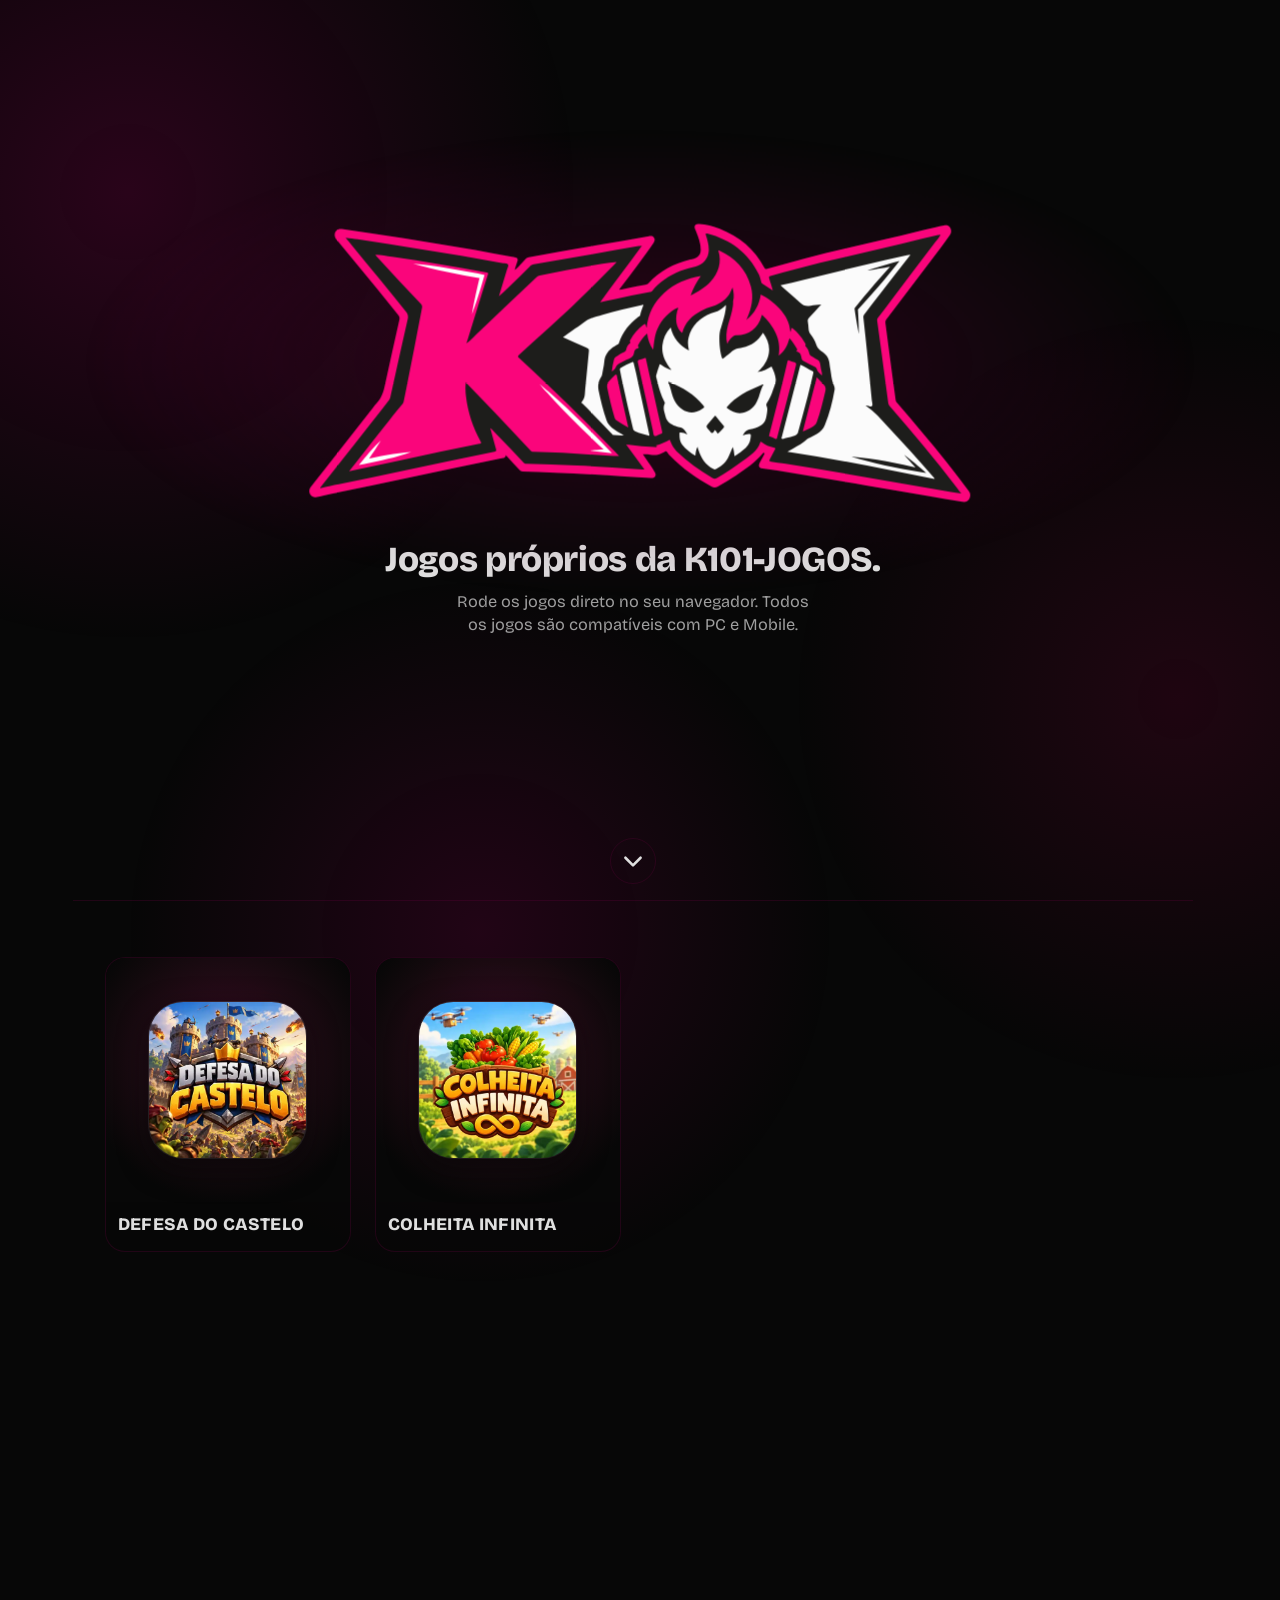
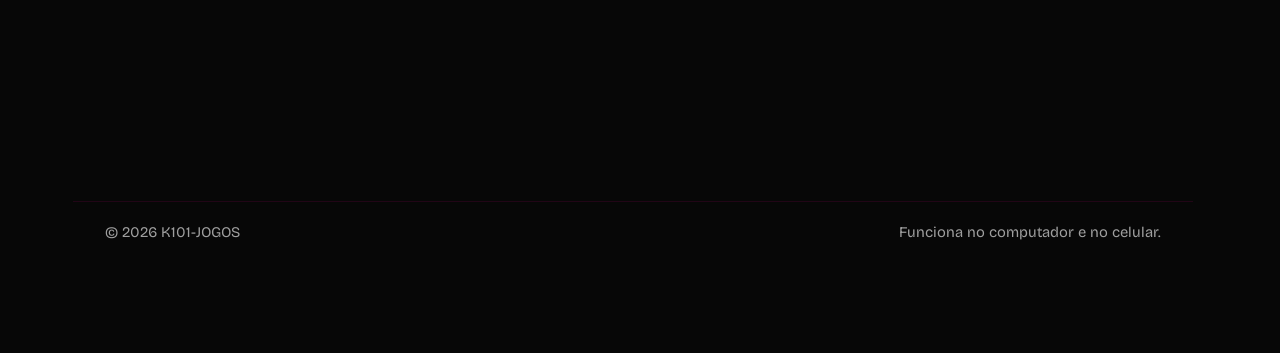
<file: index.html>
<!DOCTYPE html>
<html lang="pt-BR">
<head>
  <meta charset="UTF-8">
  <meta name="viewport" content="width=device-width, initial-scale=1, viewport-fit=cover, interactive-widget=resizes-visual">
  <title>K101-JOGOS — Jogos para jogar no navegador</title>
  <meta name="description" content="Jogos próprios da K101-JOGOS. Rode os jogos direto no seu navegador, no PC e no celular.">
  <link rel="canonical" href="https://k101.com.br/">
  <meta property="og:type" content="website">
  <meta property="og:title" content="K101-JOGOS — Jogos para jogar no navegador">
  <meta property="og:description" content="Jogos próprios da K101-JOGOS. Rode os jogos direto no seu navegador, no PC e no celular.">
  <meta property="og:url" content="https://k101.com.br/">
  <meta name="theme-color" content="#000000">
  <link rel="icon" href="shared/img/logo.svg" type="image/svg+xml">
  <link rel="preconnect" href="https://fonts.googleapis.com">
  <link rel="preconnect" href="https://fonts.gstatic.com" crossorigin>
  <!-- identidade visual (cores, bordas, botões, formas, fonte): ÚNICO arquivo a editar para mudar a aparência -->
  <link rel="stylesheet" href="shared/tema.css">
  <link rel="stylesheet" href="site/catalogo.css">

  <script async src="https://pagead2.googlesyndication.com/pagead/js/adsbygoogle.js?client=ca-pub-1434749132982546" crossorigin="anonymous"></script>
</head>
<body>
  <!-- fundo discreto: manchas de luz que se movem devagar com a rolagem -->
  <div class="bg" aria-hidden="true"><i></i><i></i><i></i></div>

  <!-- faixa escura em degradê atrás da logo fixa: aparece quando a logo encolhe -->
  <div class="top-fade" aria-hidden="true"></div>

  <!-- logo principal: fixa na tela; começa grande sobre o espaço reservado da boas-vindas e encolhe até o topo central -->
  <a id="logo" class="logo" href="/" aria-label="K101 — página inicial">
    <img src="/shared/img/logo.svg" alt="K101">
  </a>

  <!-- Boas-vindas: ocupa a primeira tela inteira do aparelho -->
  <header class="hero" id="inicio">
    <div class="sky" aria-hidden="true">
      <i style="--t:12%;--l:8%;--d:13s;--dl:2s"></i>
      <i style="--t:30%;--l:52%;--d:17s;--dl:7s"></i>
      <i style="--t:8%;--l:62%;--d:19s;--dl:11s"></i>
      <i style="--t:48%;--l:20%;--d:23s;--dl:4s"></i>
      <i style="--t:22%;--l:82%;--d:29s;--dl:15s"></i>
    </div>

    <div class="hero-inner">
      <div id="logo-slot" class="logo-slot" aria-hidden="true"><img src="/shared/img/logo.svg" alt=""></div>
      <div class="copy">
        <h1>Jogos próprios da K101-JOGOS.</h1>
        <p>Rode os jogos direto no seu navegador. Todos os jogos são compatíveis com PC e Mobile.</p>
      </div>
    </div>

    <button id="cue" class="cue" type="button" aria-label="Ver os jogos">
      <svg viewBox="0 0 24 24" width="26" height="26" fill="none" stroke="currentColor" stroke-width="2.4" stroke-linecap="round" stroke-linejoin="round" aria-hidden="true"><path d="M5 9l7 7 7-7"/></svg>
    </button>
  </header>

  <div class="wrap divider" role="separator"></div>

  <main class="wrap" id="jogos">
    <p id="status" class="status" role="status" hidden></p>

    <!-- esqueleto: aparece enquanto a lista carrega (internet lenta) -->
    <div id="skeleton" class="grid" aria-hidden="true">
      <div class="card sk"><span class="stage"><span class="icon is-loading"></span></span><span class="title"><i class="bar"></i></span></div>
      <div class="card sk"><span class="stage"><span class="icon is-loading"></span></span><span class="title"><i class="bar"></i></span></div>
      <div class="card sk"><span class="stage"><span class="icon is-loading"></span></span><span class="title"><i class="bar"></i></span></div>
      <div class="card sk"><span class="stage"><span class="icon is-loading"></span></span><span class="title"><i class="bar"></i></span></div>
    </div>
    <noscript><style>#skeleton{display:none}</style></noscript>

    <section id="grid" class="grid" aria-label="Jogos" hidden></section>
    <noscript><p class="status">Ative o JavaScript para ver a lista de jogos.</p></noscript>
  </main>

  <footer class="wrap foot">
    <span>© <span id="year">2026</span> K101-JOGOS</span>
    <span>Funciona no computador e no celular.</span>
  </footer>

  <!-- popup do jogo: preenchido por /site/catalogo.js -->
  <dialog id="game-modal" aria-labelledby="m-title">
    <div class="frame">
      <button id="m-close" class="x" type="button" aria-label="Fechar">
        <svg viewBox="0 0 24 24" width="22" height="22" fill="none" stroke="currentColor" stroke-width="2.6" stroke-linecap="round" aria-hidden="true"><path d="M6 6l12 12M18 6L6 18"/></svg>
      </button>
      <div class="sheet">
        <header class="m-head">
          <div id="m-icon" class="m-icon"></div>
          <div class="m-title">
            <h2 id="m-title"></h2>
          </div>
        </header>

        <div id="m-shots-wrap" class="shots-wrap" hidden>
          <button id="m-prev" class="nav prev" type="button" aria-label="Imagem anterior">
            <svg viewBox="0 0 24 24" width="22" height="22" fill="none" stroke="currentColor" stroke-width="2.6" stroke-linecap="round" stroke-linejoin="round" aria-hidden="true"><path d="M15 5l-7 7 7 7"/></svg>
          </button>
          <div id="m-shots" class="shots" role="region" aria-label="Imagens do jogo" tabindex="0"></div>
          <button id="m-next" class="nav next" type="button" aria-label="Próxima imagem">
            <svg viewBox="0 0 24 24" width="22" height="22" fill="none" stroke="currentColor" stroke-width="2.6" stroke-linecap="round" stroke-linejoin="round" aria-hidden="true"><path d="M9 5l7 7-7 7"/></svg>
          </button>
        </div>

        <div class="m-body">
          <p id="m-desc" class="desc"></p>
          <ul id="m-tags" class="meta" aria-label="Categorias"></ul>
          <dl id="m-info" class="info"></dl>
        </div>

        <div class="m-foot">
          <a id="m-play" class="play big" href="/">Jogar</a>
        </div>
      </div>
    </div>
  </dialog>

  <!-- menu flutuante: aparece quando a tela de boas-vindas sai de vista -->
  <nav id="dock" class="dock" aria-label="Menu">
    <div id="dock-bar" class="dock-bar">
      <div id="dock-row" class="d-row">
        <button id="dock-search" class="d-btn" type="button" aria-expanded="false" aria-controls="search-form">
          <svg viewBox="0 0 24 24" width="24" height="24" fill="none" stroke="currentColor" stroke-width="2.2" stroke-linecap="round" stroke-linejoin="round" aria-hidden="true"><circle cx="11" cy="11" r="7"/><path d="M20 20l-3.5-3.5"/></svg>
          <span>Buscar</span><i class="dot" aria-hidden="true"></i>
        </button>
        <button id="dock-home" class="d-home" type="button" aria-label="Início">
          <img src="/shared/img/logo-icone.svg" alt="" width="44" height="44">
        </button>
        <button class="d-btn" type="button" aria-disabled="true" title="Em breve">
          <svg viewBox="0 0 24 24" width="24" height="24" fill="none" stroke="currentColor" stroke-width="2.2" stroke-linecap="round" stroke-linejoin="round" aria-hidden="true"><path d="M3 12a9 9 0 1 0 3-6.7L3 8"/><path d="M3 3v5h5"/><path d="M12 7v5l3 2"/></svg>
          <span>Recentes</span>
        </button>
      </div>

      <form id="search-form" class="pane" role="search" autocomplete="off" inert>
        <button class="s-go" type="submit" aria-label="Buscar">
          <svg viewBox="0 0 24 24" width="22" height="22" fill="none" stroke="currentColor" stroke-width="2.4" stroke-linecap="round" stroke-linejoin="round" aria-hidden="true"><circle cx="11" cy="11" r="7"/><path d="M20 20l-3.5-3.5"/></svg>
        </button>
        <input id="search" type="search" name="q" placeholder="Nome, descrição ou tag" aria-label="Buscar jogos" enterkeyhint="search" autocomplete="off" autocapitalize="off" spellcheck="false">
        <button id="search-clear" class="s-clear" type="button" aria-label="Limpar busca" hidden>
          <svg viewBox="0 0 24 24" width="18" height="18" fill="none" stroke="currentColor" stroke-width="2.6" stroke-linecap="round" aria-hidden="true"><path d="M6 6l12 12M18 6L6 18"/></svg>
        </button>
        <button id="search-min" class="s-min" type="button" aria-label="Minimizar busca" title="Minimizar">
          <svg viewBox="0 0 24 24" width="20" height="20" fill="none" stroke="currentColor" stroke-width="2.4" stroke-linecap="round" stroke-linejoin="round" aria-hidden="true"><path d="M9 4v5H4M20 9h-5V4M15 20v-5h5M4 15h5v5"/></svg>
        </button>
      </form>
    </div>
  </nav>

  <script type="module" src="/site/catalogo.js"></script>
</body>
</html>
</file>
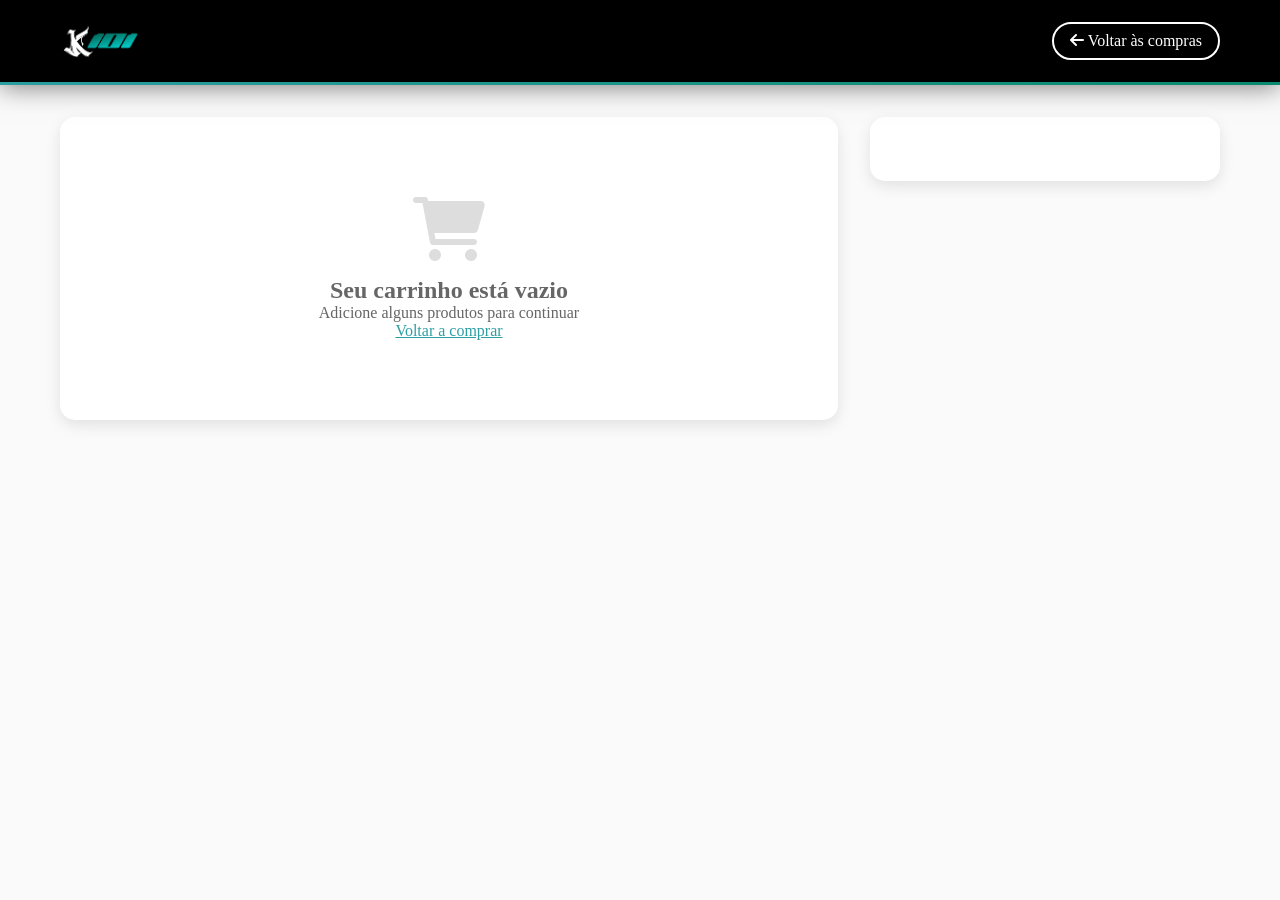
<file: carrinho.html>
<!DOCTYPE html>
<html lang="pt-br">
<head>
    <meta charset="UTF-8">
    <meta name="viewport" content="width=device-width, initial-scale=1.0, maximum-scale=1.0, user-scalable=yes">
    <title>Carrinho - K101</title>
    <link rel="stylesheet" href="style.css">
    <link rel="stylesheet" href="https://cdnjs.cloudflare.com/ajax/libs/font-awesome/6.0.0/css/all.min.css">
    <style>
                 
* {
    -webkit-tap-highlight-color: transparent;
    -webkit-touch-callout: none;
    -webkit-user-select: none;
    user-select: none;
}

/* Permite seleção de texto apenas em inputs e áreas de texto */
input[type="text"],
input[type="number"],
textarea,
select {
    -webkit-user-select: text;
    user-select: text;
}



/* Estilos adicionais para o campo de nome */
    .cliente-info {
        position:relative;
        background: white;
        border-radius: 12px;
        padding: 20px;
        margin-bottom: 200px;
        box-shadow: 0 2px 8px rgba(0,0,0,0.1);
        border: 1px solid #e0e0e0;
        z-index: 100;
    }

    #cliente-info2 {
        position:absolute;
        width: calc(100% - 64px);
        margin-top: 245px;
        background: var(--primary-color);
        border-radius: 12px;
        padding: 20px;
        margin-bottom: 5px;
        box-shadow: 0 2px 8px rgba(0,0,0,0.1);
        border: 1px solid #e0e0e0;
        top: -40px;
        height: 70px;
        z-index: 1;
        transition: all 0.2s;
    }
    #observacao-cliente{
        width: 100%;
        height: 120px;
        margin-top: 10px;
        border: 0px;
    }
    #btn-observacoes{
        position: absolute;
        width: calc(100% - 40px);
        height: 25px;
        background-color:color-mix(in srgb, var(--primary-color), rgba(255, 255, 255, 0.404));
        border-radius: 15px;
        border: 0px solid;
        color: #fafafa;
        transition: all 0.2s;
        margin-top: 10px;
        margin-bottom: 8px;
        bottom:5px;
        

    } #btn-observacoes:hover{
        box-shadow: 0 0 5px #00000036;
        transform: translate(0, -1px);
       

    }
    
    
    .cliente-info h3 {
        color: var(--primary-color);
        margin-top: 0;
        margin-bottom: 15px;
        font-size: 1.2rem;
        display: flex;
        align-items: center;
        gap: 8px;
    }
    
    .cliente-info h3 i {
        font-size: 1.3rem;
    }
        
    .campo-nome {
        width: 100%;
        padding: 12px 15px;
        border: 2px solid #e0e0e0;
        border-radius: 8px;
        font-size: 1rem;
        transition: all 0.3s;
        box-sizing: border-box;
    }
    
    .campo-nome:focus {
        outline: none;
        border-color: var(--primary-color);
        box-shadow: 0 0 0 3px rgba(37, 211, 102, 0.1);
    }
    
    .campo-nome.error {
        border-color: #ff4444;
        background-color: #fff8f8;
    }
    
    .mensagem-erro {
        color: #ff4444;
        font-size: 0.85rem;
        margin-top: 5px;
        display: none;
        align-items: center;
        gap: 4px;
    }
    
    .mensagem-erro.mostrar {
        display: flex;
    }
    
    .mensagem-erro i {
        font-size: 0.9rem;
    }

.carrinho-container {
    max-width: 1200px;
    margin: 2rem auto;
    padding: 0 20px;
    display: grid;
    grid-template-columns: 1fr 350px;
    gap: 2rem;
}

.carrinho-items {
    background: white;
    border-radius: 15px;
    padding: 2rem;
    box-shadow: 0 5px 15px rgba(0,0,0,0.1);
}

.carrinho-item {
    display: grid;
    grid-template-columns: 100px 1fr auto auto 40px; /* Adiciona coluna para a lixeira */
    gap: 1rem;
    align-items: center;
    padding: 1rem 0;
    border-bottom: 1px solid var(--border-color);
}

.item-remove {
    color: var(--danger-color);
    cursor: pointer;
    font-size: 1.1rem;
    transition: transform 0.3s;
    justify-self: end;
}

.item-imagem {
    width: 100px;
    height: 100px;
    object-fit: cover;
    border-radius: 8px;
}

.item-imagem-wrapper {
    position: relative;
    width: 80px;
    height: 60px;
    flex-shrink: 0;
}

.item-cor-badge {
    position: absolute;
    top: -6px;
    right: -6px;
    width: 22px;
    height: 22px;
    border-radius: 50%;
    border: 2px solid white;
    box-shadow: 0 1px 5px rgba(0,0,0,0.4);
    background-size: cover;
    background-position: center;
    background-repeat: no-repeat;
}

.item-info h3 {
    margin-bottom: 0.5rem;
    color: var(--text-color);
    font-size: 1.1rem;
}

.item-tamanho {
    display: flex;
    align-items: center;
    gap: 6px;
    margin-bottom: 0.4rem;
    font-size: 0.8rem;
    color: #666;
}

.item-tamanho-letra {
    display: inline-flex;
    align-items: center;
    justify-content: center;
    min-width: 22px;
    height: 22px;
    padding: 0 4px;
    border-radius: 6px;
    background: var(--primary-color);
    color: white;
    font-weight: 700;
    font-size: 0.75rem;
}

.item-preco {
    color: var(--primary-color);
    font-weight: bold;
}

.item-quantidade {
    display: flex;
    align-items: center;
    gap: 0.5rem;
}

.quantidade-container {
            display: flex;
            align-items: center;
            gap: 0.5rem;
        }

        .quantidade-controles {
            display: flex;
            position: relative;
            align-items: center;
            gap: 5px;
            background: #f8f9fa;
            padding: 5px;
            border-radius: 40px;
        }

        .quantidade-btn {
            width: 38px;
            height: 38px;
            border: 2px solid var(--border-color);
            background: white;
            border-radius: 30px;
            cursor: pointer;
            font-size: 1rem;
            display: flex;
            align-items: center;
            justify-content: center;
            transition: all 0.3s;
            color: var(--text-color);
        }

        .quantidade-btn:hover:not(:disabled) {
            background: var(--primary-color);
            color: white;
            border-color: var(--primary-color);
        }

        .quantidade-input {
            width: 50px;
            height: 38px;
            text-align: center;
            border: 2px solid var(--border-color);
            border-radius: 30px;
            font-size: 1rem;
            font-weight: bold;
            background: white;
            color: var(--text-color);
        }

        .quantidade-input::-webkit-inner-spin-button,
        .quantidade-input::-webkit-outer-spin-button {
            -webkit-appearance: none;
            margin: 0;
        }






.item-total {
    font-weight: bold;
    color: var(--primary-color);
}

.item-remove {
    color: var(--danger-color);
    cursor: pointer;
    font-size: 1.2rem;
    transition: transform 0.3s;
}

.item-remove:hover {
    transform: scale(1.2);
}

.carrinho-resumo {
    background: white;
    border-radius: 15px;
    padding: 2rem;
    box-shadow: 0 5px 15px rgba(0,0,0,0.1);
    height: fit-content;
    position: sticky;
    top: 100px;
}

.resumo-linha {
    display: flex;
    justify-content: space-between;
    margin-top: 1rem;
    margin-bottom: 1rem;
    padding: 0.5rem 0;
    font-size: 1.3rem;
    font-weight: bold;
    color: var(--primary-color);
    border-bottom: 2px dashed var(--primary-color);
    
}


.btn-finalizar {
    width: 100%;
    padding: 1rem;
    background: linear-gradient(135deg, var(--primary-color), var(--secondary-color));
    color: white;
    border: none;
    border-radius: 30px;
    font-size: 1.2rem;
    font-weight: 600;
    cursor: pointer;
    display: flex;
    align-items: center;
    justify-content: center;
    gap: 10px;
    margin-top: 1rem;
    transition: all 0.3s;
}

.btn-finalizar:hover {
    transform: translateY(-2px);
}

.btn-finalizar:disabled {
    opacity: 0.5;
    cursor: not-allowed;
    transform: none;
}

.btn-finalizar:disabled:hover {
    transform: none;
    box-shadow: none;
}



.btn-limpar {
    width: 100%;
    padding: 1rem;
    background: transparent;
    color: var(--danger-color);
    border: 2px solid var(--danger-color);
    border-radius: 30px;
    font-size: 1.2rem;
    font-weight: 600;
    cursor: pointer;
    display: flex;
    align-items: center;
    justify-content: center;
    gap: 10px;
    margin-top: 1rem;
    transition: all 0.3s;
}

.btn-limpar:hover {
    background: var(--danger-color);
    color: white;
    transform: translateY(-2px);
    
}


.carrinho-vazio {
    text-align: center;
    padding: 3rem;
    color: #666;
}

.carrinho-vazio i {
    font-size: 4rem;
    margin-bottom: 1rem;
    color: var(--border-color);
}

.voltar-btn {
    color: white;
    text-decoration: none;
    padding: 0.5rem 1rem;
    border: 2px solid white;
    border-radius: 25px;
    transition: all 0.3s;
}

.voltar-btn:hover {
    background: white;
    color: var(--primary-color);
}


@media (max-width: 1000px) {
    .carrinho-container {
        grid-template-columns: 1fr;
    }
    
    .carrinho-item {
        grid-template-columns: 80px 1fr;
        grid-template-rows: auto auto;
    }
    
    .item-imagem,
    .item-imagem-wrapper {
        grid-row: span 2;
    }
    
    .item-info {
        grid-column: 2;
    }
    
    .item-quantidade {
        grid-column: 2;
        grid-row: 2;
    }
    
    .item-total {
        grid-column: 2;
        grid-row: 2;
        margin-left: 120px;
    }
    .cliente-info {
        margin-bottom: 20px;

    }

    #cliente-info2 {
        margin-top: 0px;
        position: relative;
        width:100%;
        margin-bottom: -40px;
    }
}
        
    </style>
</head>
<body>
    <header class="header">
        <div class="container">
            <div class="logo-container">
                <img src="imagens/logo.png" alt="Minha Logo" class="logo">
            </div>
            <a href="index.html" class="voltar-btn">
                <i class="fas fa-arrow-left"></i> Voltar às compras
            </a>
        </div>
    </header>

    <main class="carrinho-container">
        <div class="carrinho-items" id="carrinho-items">
            <!-- Items serão carregados aqui -->
        </div>
        
        <div class="carrinho-resumo" id="carrinho-resumo">
            <!-- Resumo será carregado aqui -->
        </div>
    </main>

    <script src="carrinho.js"></script>
</body>
</html>
</file>
<file: shared/tema.css>
/* ==========================================================================
   K101 — TEMA  (/shared/tema.css)
   ÚNICO lugar onde ficam cores, bordas, botões, formas e fonte do ecossistema.
   O catálogo, o menu flutuante, o popup de saída e qualquer jogo leem daqui.
   Para mudar a aparência de tudo: edite só a parte "EDITE AQUI".

   Como usar em qualquer CSS (site ou jogo):
     color: var(--texto1);   background: var(--background2);   border: var(--borda);
   Transparência de uma cor do tema (sem criar cor nova):
     color-mix(in srgb, var(--cor1) 30%, transparent)        ← cor1 a 30%
   Botões:  background: var(--btn1-fundo);  color: var(--btn1-texto);  etc.
   ========================================================================== */
@import url("https://fonts.googleapis.com/css2?family=Bricolage+Grotesque:opsz,wght@12..96,400;12..96,600;12..96,800&display=swap");

:root {
  /* ======================== EDITE AQUI ======================== */

  /* CORES DO TEMA */
  --cor1: #a00048;            /* destaque forte: brilhos, glows, lupa, botão BTN3 */
  --cor2: #6e0041;            /* cor de bordas, foco, manchas de fundo, linhas */
  --cor3: #570048;            /* fundo de ícones, botão BTN1, barras de rolagem, hover */
  --cor4: #36003d;            /* hover do botão BTN1 */

  /* FUNDOS */
  --background1: #070707;     /* fundo da página */
  --background2: #070707be;     /* cards, popups e menus */

  /* TEXTOS */
  --texto1: #dfdfdf;          /* texto principal */
  --texto2: #dadadab8;        /* texto secundário (descrições, legendas). Aceita transparência (8 dígitos) */

  /* BORDAS (cards, popups, divisões, menus) */
  --borda-cor: var(--cor2);   /* cor-base da borda */
  --borda-largura: 1px;       /* espessura */
  --borda-opacidade: 26%;     /* transparência: 0% some, 100% sólida */
  --borda-opacidade-hover: 100%;   /* borda em destaque (hover/foco de card) */

  /* FORMAS */
  --raio-card: 20px;          /* cantos de cards e popups */
  --raio-btn: 999px;          /* cantos dos botões (999px = pílula) */
  --raio-pill: 999px;         /* menu flutuante, campo de busca, tags, barras (999px = pílula) */
  --raio-img: 14px;           /* cantos de imagens do carrossel */
  --raio-icone: 22%;          /* cantos do ícone quadrado de cada jogo (em % do tamanho) */
  --foco-largura: 3px;        /* espessura do contorno de foco (teclado) */
  --fonte: "Bricolage Grotesque", system-ui, -apple-system, "Segoe UI", sans-serif;

  /* BOTÕES — BTN1: ação principal (Jogar) · BTN2: neutro (Cancelar) · BTN3: destaque/atenção (Sair) */
  --btn-borda-largura: 1px;
  --btn1-fundo: var(--cor3);
  --btn1-fundo-hover: var(--cor4);
  --btn1-texto: var(--texto1);
  --btn1-borda: transparent;

  --btn2-fundo: #ffffff1f;
  --btn2-fundo-hover: #ffffff33;
  --btn2-texto: var(--texto1);
  --btn2-borda: var(--borda-cor-suave);

  --btn3-fundo: var(--cor1);
  --btn3-fundo-hover: color-mix(in srgb, var(--cor1) 82%, #ffffff);
  --btn3-texto: var(--texto1);
  --btn3-borda: transparent;

  /* ================= DERIVADOS (não precisa mexer) ================= */
  --borda-cor-suave: color-mix(in srgb, var(--borda-cor) var(--borda-opacidade), transparent);
  --borda-cor-hover: color-mix(in srgb, var(--borda-cor) var(--borda-opacidade-hover), transparent);
  --borda: var(--borda-largura) solid var(--borda-cor-suave);              /* border: var(--borda) */
  --borda-hover: var(--borda-largura) solid var(--borda-cor-hover);
  --foco: var(--foco-largura) solid var(--cor2);                           /* outline: var(--foco) */
  --overlay: color-mix(in srgb, var(--background1) 74%, transparent);      /* fundo escurecido atrás de popups */
  --vidro: color-mix(in srgb, var(--background2) 86%, transparent);        /* menus flutuantes (com blur) */
  --hover-leve: color-mix(in srgb, var(--texto1) 8%, transparent);         /* hover de botões de ícone */
  --brilho-popup: radial-gradient(circle at 50% 0%, color-mix(in srgb, var(--cor2) 38%, transparent), transparent 62%);  /* luz no topo de popups */
  --sombra-popup: 0 24px 80px color-mix(in srgb, var(--cor1) 20%, transparent);
  --skeleton1: color-mix(in srgb, var(--cor3) 30%, var(--background2));    /* carregamento (escuro) */
  --skeleton2: color-mix(in srgb, var(--cor3) 75%, var(--background1));    /* carregamento (claro) */
}
</file>
<file: site/catalogo.css>
/* ==========================================================================
   CATÁLOGO — layout e medidas do site.
   CORES, BORDAS, BOTÕES, FONTE e RAIOS NÃO ficam aqui: vêm de /shared/tema.css
   (carregado antes deste arquivo). Para mudar a aparência, edite o tema.
   ========================================================================== */
:root {
  /* círculo do botão central do menu (derivado das cores do tema) */
  --home-bg: color-mix(in srgb, var(--cor2) 18%, transparent);
  --home-bg-hover: color-mix(in srgb, var(--cor2) 28%, transparent);

  /* medidas e tempos */
  --gap: clamp(12px, 2.4vw, 24px);
  --search-t: 0.3s;                       /* duração da animação da barra de busca */
  --cue-end: 0.2;                         /* a seta some (e o menu aparece) quando esta fração da tela de boas-vindas saiu */
  --logo-h: clamp(150px, 31svh, 290px);   /* altura da logo na tela de boas-vindas */
  --logo-min-h: 58px;                     /* altura da logo depois de encolher e fixar no topo */
  --fade-h: 70px;                         /* altura do degradê escuro que se desfaz abaixo da logo fixa */
  --logo-slow: 2.2;                       /* quanto mais alto, mais devagar a logo encolhe na rolagem (1 = ritmo antigo) */
  --bleed: 50vh;                          /* o fundo se estende além da tela, para não aparecer faixa preta ao puxar */

  font-family: var(--fonte);
  color: var(--texto1);
  color-scheme: dark;
}

* { box-sizing: border-box; }

/* sem seleção de texto no site (nada de faixa azul); só o campo de busca continua editável */
*, *::before, *::after { -webkit-user-select: none; user-select: none; }
body {
  -webkit-touch-callout: none;
  -webkit-tap-highlight-color: transparent;
}
input { -webkit-user-select: text; user-select: text; }
img, .shot, .icon {
  -webkit-user-select: none; user-select: none;
  -webkit-user-drag: none;
  -webkit-touch-callout: none;
  pointer-events: none;          /* a imagem não recebe clique/arrasto/seleção; o card ou o carrossel recebe */
}
img::selection { background: transparent; }
[hidden] { display: none !important; }

html { -webkit-text-size-adjust: 100%; background: var(--background1); overscroll-behavior-y: none; }
body {
  margin: 0;
  min-height: 100vh;
  display: flex;
  flex-direction: column;
  background: var(--background1);
  line-height: 1.45;
  padding-bottom: env(safe-area-inset-bottom);
  overflow-x: hidden;
  overscroll-behavior-y: none;
}
main { flex: 1; position: relative; z-index: 1; }

.wrap {
  width: 100%;
  max-width: 1120px;
  margin-inline: auto;
  padding-inline: max(clamp(14px, 4vw, 32px), env(safe-area-inset-left));
  position: relative;
  z-index: 1;
}

a:focus-visible, button:focus-visible { outline: var(--foco); outline-offset: 3px; }

/* ---------- fundo com rolagem (discreto) ---------- */
.bg { position: fixed; inset: calc(var(--bleed) * -1) 0; z-index: 0; pointer-events: none; overflow: hidden; }
.bg i {
  position: absolute;
  border-radius: 50%;
  will-change: transform;
}
.bg i:nth-child(1) {
  width: 70vmax; height: 70vmax; left: -25vmax; top: calc(var(--bleed) - 20vmax);
  background: radial-gradient(closest-side, color-mix(in srgb, var(--cor2) 34%, transparent), transparent);
  transform: translate3d(0, calc(var(--sy, 0) * -0.10px), 0);
}
.bg i:nth-child(2) {
  width: 60vmax; height: 60vmax; right: -22vmax; top: calc(var(--bleed) + 35vh);
  background: radial-gradient(closest-side, color-mix(in srgb, var(--cor1) 16%, transparent), transparent);
  transform: translate3d(0, calc(var(--sy, 0) * -0.18px), 0);
}
.bg i:nth-child(3) {
  width: 55vmax; height: 55vmax; left: 10vmax; bottom: calc(var(--bleed) - 30vmax);
  background: radial-gradient(closest-side, color-mix(in srgb, var(--cor2) 26%, transparent), transparent);
  transform: translate3d(0, calc(var(--sy, 0) * -0.05px), 0);
}

/* ---------- divisor entre boas-vindas e jogos (mesmo estilo do divisor do rodapé) ---------- */
.divider { flex: none; border-top: var(--borda); }

/* ---------- boas-vindas: a primeira tela inteira ---------- */
.hero {
  position: relative;
  flex: none;
  display: grid;
  place-items: center;
  min-height: 100vh;
  min-height: 100svh;                  /* sempre a tela inteira do aparelho */
  padding: max(24px, env(safe-area-inset-top)) max(20px, env(safe-area-inset-right)) max(64px, calc(env(safe-area-inset-bottom) + 48px)) max(20px, env(safe-area-inset-left));
  overflow: hidden;
  text-align: center;
}
.hero-inner {
  position: relative; z-index: 1;
  display: flex; flex-direction: column; align-items: center;
  gap: clamp(20px, 4.5svh, 38px);
}

/* Logo principal: um "espaço reservado" (.logo-slot) segura o lugar dela na boas-vindas;
   a logo de verdade (.logo) é fixa na tela e o JS a leva do espaço reservado até o topo central,
   encolhendo enquanto a página rola. Depois disso ela fica lá em toda a rolagem. */
.logo-slot { line-height: 0; }
.logo-slot img, .logo img {
  display: block;
  height: var(--logo-h);
  width: auto;
  max-width: 78vw;
  object-fit: contain;
}
html.logo-js .logo-slot img { visibility: hidden; }     /* sem JS, o espaço reservado mostra a logo parada */

/* faixa escura atrás da logo fixa, com fade para baixo: separa a logo do corpo do site na rolagem.
   Aparece junto com o encolhimento da logo (--lp: 0 a 1), então a boas-vindas continua limpa. */
.top-fade {
  position: fixed; z-index: 29; top: 0; left: 0; right: 0; pointer-events: none;
  height: calc(max(env(safe-area-inset-top), 10px) + var(--logo-min-h) + var(--fade-h));
  background: linear-gradient(to bottom,
    color-mix(in srgb, var(--background1) 95%, transparent) 0,
    color-mix(in srgb, var(--background1) 95%, transparent) calc(100% - var(--fade-h) - 46px),
    transparent 100%);
  opacity: var(--lp, 0);
}

.logo {
  position: fixed; z-index: 30; isolation: isolate;
  left: 50%; top: max(env(safe-area-inset-top), 10px);   /* posição final: topo central */
  width: max-content; display: block; line-height: 0;
  transform-origin: 50% 0;
  transform: translateX(-50%);                           /* o JS troca por translate + scale */
  visibility: hidden;
  will-change: transform;
}
html.logo-js .logo { visibility: visible; }
.logo::before {                         /* brilho atrás da logo; some conforme ela encolhe (--lp: 0 a 1) */
  content: ""; position: absolute; inset: -34%; z-index: -1; pointer-events: none;
  background: radial-gradient(closest-side, color-mix(in srgb, var(--cor1) 26%, transparent), color-mix(in srgb, var(--cor2) 16%, transparent) 55%, transparent 100%);
  animation: glow 8s ease-in-out infinite;
}
.logo img { animation: breathe 8s ease-in-out infinite; }   /* aumenta e diminui bem devagar */
@keyframes breathe { 0%, 100% { transform: scale(1); } 50% { transform: scale(1.05); } }
@keyframes glow {
  0%, 100% { opacity: calc(0.65 * (1 - var(--lp, 0))); transform: scale(0.96); }
  50%      { opacity: calc(1 - var(--lp, 0));          transform: scale(1.04); }
}

.copy {
  position: relative; z-index: 1;
  transform: translate3d(0, calc(var(--hy, 0) * -0.1px), 0);
  opacity: calc(1 - var(--p, 0) * 1.5);
  will-change: transform, opacity;
}
.copy h1 {
  margin: 0 0 10px;
  font-size: clamp(1.3rem, 3.8vw, 2.2rem);
  font-weight: 800;
  line-height: 1.1;
  letter-spacing: -0.01em;
  text-wrap: balance;
}
.copy p {
  margin: 0 auto;
  max-width: 44ch;
  font-size: clamp(0.88rem, 2.1vw, 1.02rem);
  color: var(--texto2);
  text-wrap: balance;
}

/* estrelas cadentes: rápidas e raras, em lugares e tempos diferentes */
.sky { position: absolute; inset: 0; pointer-events: none; overflow: hidden; }
.sky i {
  position: absolute; top: var(--t); left: var(--l);
  width: clamp(70px, 14vmin, 120px); height: 2px; border-radius: 2px;
  background: linear-gradient(90deg, transparent, color-mix(in srgb, var(--cor1) 55%, transparent) 55%, var(--texto1));
  box-shadow: 0 0 8px color-mix(in srgb, var(--cor1) 45%, transparent);
  opacity: 0;
  transform: rotate(28deg);
  animation: shoot var(--d, 17s) linear var(--dl, 0s) infinite;
}
@keyframes shoot {
  0%   { opacity: 0;   transform: rotate(28deg) translateX(0); }
  1%   { opacity: 0.9; }
  6%   { opacity: 0;   transform: rotate(28deg) translateX(62vmin); }   /* cruza em ~1 s */
  100% { opacity: 0;   transform: rotate(28deg) translateX(62vmin); }
}

/* indicador de rolagem */
.cue {
  position: absolute; z-index: 2;
  left: 50%; bottom: max(16px, env(safe-area-inset-bottom));
  display: grid; place-items: center;
  width: 46px; height: 46px; margin-left: -23px; padding: 0;
  color: var(--texto1); cursor: pointer;
  background: transparent; border: var(--borda); border-radius: 50%;
  opacity: calc(1 - var(--p, 0) / var(--cue-end));
  transition: border-color 0.2s ease;
}
.cue svg { animation: bob 2.6s ease-in-out infinite; }
@keyframes bob { 0%, 100% { transform: translateY(-2px); } 50% { transform: translateY(3px); } }
.cue:hover { border-color: var(--cor2); }
.cue:focus-visible { outline: var(--foco); outline-offset: 3px; }

#jogos { min-height: 100vh; min-height: 100svh; padding-top: clamp(28px, 6vw, 56px); }   /* garante que dá para rolar para fora da boas-vindas, mesmo com poucos jogos */

/* ---------- menu flutuante (estilo app) ---------- */
.dock {
  position: fixed; z-index: 40;
  left: 50%;
  bottom: calc(max(14px, env(safe-area-inset-bottom)) + var(--kb, 0px));   /* --kb: sobe junto com o teclado do celular */
  width: min(calc(100vw - 24px), 360px);
  transform: translate(-50%, 160%);
  opacity: 0; visibility: hidden;
  transition: transform 0.45s cubic-bezier(0.2, 0.8, 0.2, 1), opacity 0.3s ease, visibility 0s linear 0.45s;
}
.dock.kb { bottom: calc(10px + var(--kb, 0px)); }
.dock.show { transform: translate(-50%, 0); opacity: 1; visibility: visible; transition-delay: 0s; }
html.modal-open .dock { transform: translate(-50%, 160%); opacity: 0; visibility: hidden; pointer-events: none; }   /* some quando o popup do jogo abre */

.dock-bar {
  position: relative;
  height: 70px;
  background: var(--vidro);
  -webkit-backdrop-filter: blur(14px); backdrop-filter: blur(14px);
  border: var(--borda);
  border-radius: var(--raio-pill);
  box-shadow: 0 14px 44px color-mix(in srgb, var(--background1) 65%, transparent), 0 0 0 1px color-mix(in srgb, var(--cor1) 7%, transparent);
}
.d-row {
  display: flex; align-items: center; justify-content: space-between;
  height: 100%; padding: 0 8px;
  transition: opacity 0.2s ease calc(var(--search-t) * 0.45);
}
.dock.searching .d-row { opacity: 0; pointer-events: none; transition: opacity 0.15s ease; }

.d-btn {
  position: relative;
  display: flex; flex-direction: column; align-items: center; justify-content: center; gap: 3px;
  width: 86px; height: 54px; padding: 0;
  font: inherit; font-size: 0.72rem; font-weight: 600;
  color: var(--texto2); cursor: pointer;
  background: transparent; border: 0; border-radius: var(--raio-pill);
  transition: color 0.2s ease, background 0.2s ease;
}
.d-btn:hover { color: var(--texto1); background: var(--hover-leve); }
.d-btn[aria-disabled="true"] { cursor: default; }
.d-btn .dot {
  position: absolute; top: 8px; right: 28px; display: none;
  width: 9px; height: 9px; border-radius: 50%; background: var(--cor2);
  box-shadow: 0 0 0 2px color-mix(in srgb, var(--background2) 90%, transparent);
}
.dock.has-query #dock-search .dot { display: block; }

/* centro: botão "Início" — círculo na cor tema, quase transparente, sem borda e sem sombra */
.d-home {
  display: grid; place-items: center;
  width: 60px; height: 60px; padding: 0; cursor: pointer;
  background: var(--home-bg); border: 0; border-radius: 50%;
  transition: transform 0.2s ease, background 0.2s ease;
}
.d-home img { display: block; width: 44px; height: 44px; }
@media (hover: hover) and (pointer: fine) {
  .d-home:hover { transform: scale(1.06); background: var(--home-bg-hover); }
}
.d-home:active { transform: scale(0.96); }
.d-btn:focus-visible, .d-home:focus-visible { outline: var(--foco); outline-offset: 2px; }

/* busca: nasce do ícone e estica por todo o menu */
.pane {
  position: absolute; inset: 0;
  display: flex; align-items: center; gap: 2px;
  margin: 0; padding: 0 8px 0 6px;
  background: transparent;                 /* o fundo e a borda são os do próprio menu (.dock-bar) */
  border-radius: var(--raio-pill);
  opacity: 0; pointer-events: none;
  clip-path: inset(8px calc(100% - var(--cx, 8px) - var(--cw, 86px)) 8px var(--cx, 8px) round var(--raio-pill));
  transition: clip-path var(--search-t) cubic-bezier(0.65, 0, 0.25, 1), opacity 0.15s ease calc(var(--search-t) * 0.55);
}
.dock.searching .pane {
  opacity: 1; pointer-events: auto;
  clip-path: inset(0 0 0 0 round var(--raio-pill));
  transition: clip-path var(--search-t) cubic-bezier(0.65, 0, 0.25, 1), opacity 0.08s ease 0s;
}
.pane input {
  flex: 1; min-width: 0;
  padding: 14px 4px;
  font: inherit; font-size: 1rem; color: var(--texto1);
  background: transparent; border: 0; outline: 0;
  -webkit-appearance: none; appearance: none;
}
.pane input::placeholder { color: color-mix(in srgb, var(--texto1) 55%, transparent); }
.pane input::-webkit-search-cancel-button,
.pane input::-webkit-search-decoration { -webkit-appearance: none; display: none; }
.s-go, .s-clear, .s-min {
  flex: none; display: grid; place-items: center;
  padding: 0; color: var(--texto1); cursor: pointer;
  background: transparent; border: 0; border-radius: 50%;
}
.s-go { width: 44px; height: 44px; color: var(--cor2); }
.s-clear { width: 34px; height: 34px; }
.s-min { width: 44px; height: 44px; background: var(--hover-leve); }
.s-clear:hover, .s-min:hover { background: var(--cor3); }
.s-go:focus-visible, .s-clear:focus-visible, .s-min:focus-visible { outline: var(--foco); outline-offset: -3px; }

@media (min-width: 700px) { .dock { width: 380px; } }

.status { color: var(--texto2); font-size: 1.05rem; text-align: center; }
.status button {
  font: inherit; font-weight: 600; cursor: pointer;
  margin-left: 10px; padding: 6px 16px;
  color: var(--btn1-texto);
  background: var(--btn1-fundo);
  border: var(--btn-borda-largura) solid var(--btn1-borda);
  border-radius: var(--raio-btn);
}
.status button:hover { background: var(--btn1-fundo-hover); }

/* ---------- grade: no mínimo 2 cards por linha ---------- */
.grid {
  display: grid;
  grid-template-columns: repeat(2, minmax(0, 1fr));
  gap: var(--gap);
  padding-bottom: 56px;
}
@media (min-width: 700px)  { .grid { grid-template-columns: repeat(3, minmax(0, 1fr)); } }
@media (min-width: 1000px) { .grid { grid-template-columns: repeat(4, minmax(0, 1fr)); } }

/* ---------- card: só ícone e título ---------- */
.card {
  display: flex;
  flex-direction: column;
  width: 100%;
  padding: 0;
  overflow: hidden;
  font: inherit;
  color: inherit;
  text-align: center;
  cursor: pointer;
  background: var(--background2);
  border: var(--borda);
  border-radius: var(--raio-card);
  transition: transform 0.25s ease, border-color 0.25s ease, box-shadow 0.25s ease;
  -webkit-tap-highlight-color: transparent;
}

.stage {
  display: grid;
  place-items: center;
  aspect-ratio: 1 / 1;
  background: radial-gradient(circle at 50% 40%, color-mix(in srgb, var(--cor2) 55%, transparent), var(--background1) 78%);
}
/* esqueleto (shimmer) */
.icon.is-loading, .shot.is-loading, .bar {
  background: linear-gradient(100deg, var(--skeleton1) 30%, var(--skeleton2) 50%, var(--skeleton1) 70%) 0 0 / 250% 100%;
  animation: shimmer 1.4s linear infinite;
}
@keyframes shimmer { to { background-position: -150% 0; } }
.card.sk { pointer-events: none; cursor: default; }
.card.sk .title { display: grid; place-items: center; padding: 16px 12px 20px; }
.bar { display: block; width: 62%; height: 1.1rem; border-radius: var(--raio-pill); }

.icon {
  display: block;
  width: 64%;
  aspect-ratio: 1 / 1;
  height: auto;
  border-radius: var(--raio-icone);
  object-fit: cover;
  background: var(--cor3);
  box-shadow: 0 10px 30px color-mix(in srgb, var(--background1) 60%, transparent), 0 0 0 1px color-mix(in srgb, var(--texto1) 14%, transparent);
  transition: transform 0.3s ease, box-shadow 0.3s ease;
}
.icon.is-loading { box-shadow: none; }
.icon.empty {
  display: grid; place-items: center;
  font-size: clamp(2.4rem, 9vw, 4rem); font-weight: 800; color: var(--texto1);
}
.title {
  display: block;
  padding: 12px 12px 16px;
  font-size: clamp(0.9rem, 2.3vw, 1.1rem);
  font-weight: 800;
  line-height: 1.2;
  letter-spacing: 0.02em;
  text-transform: uppercase;
  text-wrap: balance;
}

/* reação ao mouse / teclado / toque */
.card:focus-visible { outline: var(--foco); outline-offset: 3px; border-color: var(--cor2); }
.card:active { transform: scale(0.98); }
@media (hover: hover) and (pointer: fine) {
  .card:hover, .card:focus-visible {
    transform: translateY(-8px);
    border-color: var(--cor2);
    box-shadow: 0 18px 44px color-mix(in srgb, var(--cor1) 30%, transparent);
  }
  .card:hover .icon, .card:focus-visible .icon {
    transform: scale(1.08);
    box-shadow: 0 16px 38px color-mix(in srgb, var(--background1) 65%, transparent), 0 0 0 2px var(--cor2);
  }
}

/* botão Jogar (usado no popup) — BTN1 do tema */
.play {
  display: inline-block;
  padding: 10px 30px;
  font-weight: 800; font-size: 1.05rem; text-decoration: none;
  color: var(--btn1-texto);
  background: var(--btn1-fundo);
  border: var(--btn-borda-largura) solid var(--btn1-borda);
  border-radius: var(--raio-btn);
  transition: background 0.2s ease;
}
.play:hover { background: var(--btn1-fundo-hover); }
.play:focus-visible { outline: 3px solid var(--cor3); outline-offset: 3px; }

/* ---------- popup do jogo ---------- */
html { scrollbar-gutter: stable; }
html.modal-open { overflow: hidden; }

dialog {
  padding: 0; border: 0; background: transparent; color: inherit;
  width: min(920px, calc(100vw - 20px));
  max-width: none; max-height: none;
  overflow: visible;
}
dialog::backdrop { background: var(--overlay); backdrop-filter: blur(4px); -webkit-backdrop-filter: blur(4px); }
dialog[open] { animation: pop 0.2s ease-out; }
dialog[open]::backdrop { animation: fade 0.2s ease-out; }
@keyframes pop  { from { opacity: 0; transform: translateY(14px) scale(0.97); } }
@keyframes fade { from { opacity: 0; } }

.frame {
  position: relative;
  overflow: hidden;
  background: var(--brilho-popup), var(--background2);
  border: var(--borda);
  border-radius: var(--raio-card);
  box-shadow: var(--sombra-popup);
}
.sheet {
  max-height: calc(100dvh - 24px);
  overflow-y: auto;
  overscroll-behavior: contain;
  scrollbar-width: thin;
  scrollbar-color: var(--cor3) transparent;
}

.x {
  position: absolute; top: 12px; right: 12px; z-index: 3;
  display: grid; place-items: center;
  width: 42px; height: 42px; padding: 0;
  color: var(--texto1); cursor: pointer;
  background: color-mix(in srgb, var(--background1) 55%, transparent); border: var(--borda); border-radius: 50%;
  transition: background 0.2s ease, border-color 0.2s ease;
}
.x:hover { background: var(--cor3); border-color: var(--cor2); }
.x:focus-visible { outline: var(--foco); outline-offset: 2px; }

.m-head {
  display: flex; align-items: center; gap: clamp(14px, 3vw, 22px);
  padding: 24px 66px 18px 24px;
}
.m-icon { flex: none; display: flex; }
.m-head .icon { width: clamp(76px, 18vw, 112px); }
.m-head .icon.empty { font-size: clamp(2rem, 7vw, 3rem); }
.m-title { display: flex; flex-direction: column; align-items: flex-start; gap: 12px; min-width: 0; }
.m-title h2 {
  margin: 0; font-size: clamp(1.35rem, 4vw, 2.1rem); font-weight: 800;
  line-height: 1.1; letter-spacing: 0.01em; text-transform: uppercase; text-wrap: balance;
}

/* carrossel de imagens (estilo Play Store) */
.shots-wrap { position: relative; }
.shots {
  display: flex; gap: 12px;
  padding: 4px 24px 12px;
  overflow-x: auto;
  scroll-snap-type: x mandatory;
  scroll-padding-inline: 24px;
  overscroll-behavior-x: contain;
  scrollbar-width: thin;
  scrollbar-color: var(--cor3) transparent;
}
.shots:focus-visible { outline: var(--foco); outline-offset: -3px; border-radius: 12px; }
.shot {
  flex: none;
  scroll-snap-align: start;
  width: min(74%, 520px);
  aspect-ratio: 16 / 9;
  object-fit: cover;
  background: var(--background1);
  border: var(--borda);
  border-radius: var(--raio-img);
  -webkit-user-drag: none;
}
.shots.portrait .shot { width: clamp(150px, 30%, 210px); aspect-ratio: 9 / 16; }

.nav {
  position: absolute; top: calc(50% - 6px); z-index: 2;
  display: none; place-items: center;
  width: 44px; height: 44px; padding: 0; transform: translateY(-50%);
  color: var(--texto1); cursor: pointer;
  background: color-mix(in srgb, var(--background1) 70%, transparent); border: var(--borda-hover); border-radius: 50%;
}
.nav.prev { left: 10px; }
.nav.next { right: 10px; }
.nav:hover:not(:disabled) { background: var(--cor3); }
.nav:disabled { opacity: 0; pointer-events: none; }
.nav:focus-visible { outline: 3px solid var(--texto1); outline-offset: 2px; }
@media (hover: hover) and (pointer: fine) { .shots-wrap.scrollable .nav { display: grid; } }

.m-body { display: flex; flex-direction: column; gap: 16px; padding: 10px 24px 22px; }
.desc { margin: 0; max-width: 68ch; font-size: 1.05rem; color: var(--texto2); white-space: pre-line; }
.m-body .meta { margin: 0; }
.info {
  display: grid; grid-template-columns: repeat(auto-fit, minmax(150px, 1fr)); gap: 14px 24px;
  margin: 4px 0 0; padding-top: 18px; border-top: var(--borda);
}
.info div { min-width: 0; }
.info dt { font-size: 0.85rem; color: var(--texto2); }
.info dd { margin: 2px 0 0; font-weight: 800; }

.m-foot { margin: 0 24px 24px; padding-top: 22px; border-top: var(--borda); }
.play.big {
  display: block; width: 100%;
  padding: 18px 24px; text-align: center;
  font-size: clamp(1.3rem, 4vw, 1.7rem); letter-spacing: 0.04em;
  box-shadow: 0 10px 34px color-mix(in srgb, var(--cor1) 38%, transparent);
}

.meta { display: flex; flex-wrap: wrap; gap: 6px; padding: 0; list-style: none; }
.meta li {
  padding: 3px 12px; font-size: 0.85rem; color: var(--texto1);
  border: var(--borda); border-radius: var(--raio-pill);
}

@media (max-width: 520px) {
  .m-head { padding: 18px 60px 14px 16px; }
  .shots { padding-inline: 16px; scroll-padding-inline: 16px; }
  .shot { width: 84%; }
  .m-body { padding: 8px 16px 18px; }
  .m-foot { margin: 0 16px 18px; padding-top: 18px; }
  .x { top: 10px; right: 10px; }
}

/* ---------- rodapé ---------- */
.foot {
  display: flex; flex-wrap: wrap; justify-content: space-between; gap: 6px 24px;
  padding-top: 20px; padding-bottom: calc(110px + env(safe-area-inset-bottom));
  color: var(--texto2); font-size: 0.92rem; border-top: var(--borda);
}

@media (prefers-reduced-motion: reduce) {
  * { transition: none !important; animation: none !important; }
  .bg i, .copy { transform: none !important; }
  .copy, .cue { opacity: 1 !important; }
}
</file>
<file: style.css>
* {
    -webkit-tap-highlight-color: transparent;
    -webkit-touch-callout: none;
    -webkit-user-select: none;
    user-select: none;
    margin: 0;
    padding: 0;
    box-sizing: border-box;
    font-family: 'Segoe UI', Tahoma, Geneva, Verdana;
}

/* Permite seleção de texto apenas em inputs e áreas de texto */
input[type="text"],
input[type="number"],
textarea,
select {
    -webkit-user-select: text;
    user-select: text;
}

:root {
    --primary-color: #2d9fa3;
    --secondary-color: #088a6e;
    --text-color: #333;
    --border-color: #ddd;
    --success-color: #28a745;
    --warning-color: #ffc107;
    --danger-color: #dc3545;
    --background-color: #fafafa;
}

body {
    background-color: var(--background-color);
    
    align-items: center;
    justify-content: center;
}

/* ===== HEADER ===== */
.header {
    background: #000000;
    color: white;
    padding: 1rem 0;
    box-shadow: 0 2px 25px rgba(0, 0, 0, 0.5);
    position: sticky;
    top: 0;
    z-index: 100;

    /* Solução aqui: */
    border-bottom: 3px solid;
    border-image-source: linear-gradient(135deg, var(--primary-color), var(--secondary-color));
    border-image-slice: 1;
}

.container {
    max-width: 1200px;
    margin: 0 auto;
    padding: 0 20px;
    display: flex;
    justify-content: space-between;
    align-items: center;
}

.logo-container {
    display: flex;
    align-items: center;
    gap: 15px;
}

.logo {
    width: 80px;
    height: 50px;
    object-fit: contain;
    background: rgba(255, 255, 255, 0);
    border-radius: 50%;
    padding: 1px;
}

.logo-index {
    width: 200px;
    height: calc(100vh/7);
    object-fit: contain;
    background: transparent;
    padding: 1px;
    margin:10px 0;
    margin-left: calc((100% / 2) - 100px);
}

.logo-container h1 {
    font-size: 1.5rem;
    font-weight: 300;
}

/* ===== CARRINHO ÍCONE ===== */
.carrinho-icon a {
    color: white;
    font-size: 1.5rem;
    position: relative;
    text-decoration: none;
}

.carrinho-count {
    position: absolute;
    top: -8px;
    right: -8px;
    background-color: var(--warning-color);
    color: var(--text-color);
    font-size: 0.8rem;
    padding: 2px 6px;
    border-radius: 50%;
    font-weight: bold;
}

/* ===== MAIN CONTAINER ===== */
.main-container {
    max-width: 1200px;
    margin: 2rem auto;
    padding: 0 20px;
}

/* ===== PESQUISA ===== */
.pesquisa-container {
    position: relative;
    margin-bottom: 2rem;
}

.pesquisa-input {
    width: 100%;
    padding: 1rem 1rem 1rem 3rem;
    font-size: 1.1rem;
    border: 2px solid var(--border-color);
    border-radius: 50px;
    transition: all 0.3s;
    outline: none;
}

.pesquisa-input:focus {
    border-color: var(--primary-color);
    box-shadow: 0 0 10px rgba(74, 144, 226, 0.2);
}

.pesquisa-icon {
    position: absolute;
    left: 1rem;
    top: 50%;
    transform: translateY(-50%);
    color: #999;
    font-size: 1.2rem;
}

/* ===== COLEÇÕES ===== */
.colecoes-container {
    display: flex;
    flex-wrap: wrap;
    gap: 10px;
    margin-bottom: 1rem;
    justify-content: center;
}

.colecao-btn {
    padding: 0.5rem 1rem;
    border: 2px solid var(--primary-color);
    background: transparent;
    color: var(--primary-color);
    border-radius: 25px;
    cursor: pointer;
    font-weight: 600;
    font-size: 0.7rem;
    transition: all 0.3s;
}

.colecao-btn:hover,
.colecao-btn.ativa {
    background: var(--primary-color);
    color: white;
}

/* ===== BANNER ===== */
.banner-container {
    width: 100%;
    margin-bottom: 2rem;
    overflow: hidden;
    position: relative;
    border-radius: 15px;
    box-shadow: 0 5px 15px rgba(0,0,0,0.1);
    touch-action: pan-y pinch-zoom; /* Permite scroll vertical mas captura horizontal */
}

.banner-wrapper {
    display: flex;
    transition: transform 0.3s ease;
    height: 200px;
    cursor: grab;
    user-select: none;
    -webkit-user-select: none;
    -moz-user-select: none;
    -ms-user-select: none;
}

.banner-wrapper.dragging {
    transition: none;
    cursor: grabbing;
    cursor: -webkit-grabbing;
}

.banner-slide {
    flex: 0 0 100%;
    position: relative;
    overflow: hidden;
    cursor: pointer;
    pointer-events: auto; /* Garante que o clique ainda funcione */
}

.banner-slide img {
    width: 100%;
    height: 100%;
    object-fit: cover;
    transition: transform 0.5s ease;
    pointer-events: none; /* Impede que a imagem atrapalhe o arrasto */
}

.banner-slide:hover img {
    transform: scale(1.05);
}

/* Botões de navegação - APENAS AS SETAS, SEM FUNDO CIRCULAR */
.banner-nav {
    position: absolute;
    top: 0;
    left: 0;
    width: 100%;
    height: 100%;
    display: flex;
    justify-content: space-between;
    align-items: center;
    z-index: 10;
    pointer-events: none;
}

.banner-nav-btn {
    width: 50px;
    height: 100%; /* Ocupa toda a altura */
    background: transparent; /* Sem fundo */
    border: none;
    cursor: pointer;
    display: flex;
    align-items: center;
    justify-content: center;
    font-size: 2rem;
    color: white;
    text-shadow: 0 2px 5px rgba(0,0,0,0.3);
    transition: all 0.3s;
    pointer-events: auto; /* Habilita clique nos botões */
}

.banner-nav-btn:hover {
    color: var(--primary-color);
    text-shadow: 0 2px 10px rgba(0,0,0,0.5);
    transform: scale(1.2);
}

.banner-nav-btn:active {
    transform: scale(0.95);
}

/* Área de clique esquerda/direita */
.banner-nav-left,
.banner-nav-right {
    height: 100%;
    display: flex;
    align-items: center;
    pointer-events: auto;
}

/* Indicadores */
.banner-indicators {
    position: absolute;
    bottom: 15px;
    left: 50%;
    transform: translateX(-50%);
    display: flex;
    gap: 10px;
    z-index: 10;
}

.indicator {
    width: 10px;
    height: 10px;
    border-radius: 50%;
    background: rgba(255,255,255,0.5);
    cursor: pointer;
    transition: all 0.3s;
    border: 2px solid transparent;
}

.indicator.active {
    background: white;
    transform: scale(1.2);
    border-color: var(--primary-color);
}

/* Responsividade */
@media (max-width: 768px) {
    .banner-wrapper {
        height: 150px;
    }
    
    .banner-nav-btn {
        width: 40px;
        font-size: 1.5rem;
    }
}

@media (max-width: 480px) {
    .banner-wrapper {
        height: 120px;
    }
    
    .banner-nav-btn {
        width: 35px;
        font-size: 1.3rem;
    }
}

/* ===== GRADE DE PRODUTOS ===== */
.produtos-grid {
    display: grid;
    grid-template-columns: repeat(auto-fill, minmax(220px, 1fr));
    gap: 1rem;
    padding: 1rem 0;
}

.produto-card {
    background: white;
    border-radius: 15px;
    overflow: hidden;
    transition: transform 0.3s, box-shadow 0.3s;
    box-shadow: 0 0px 10px rgba(0,0,0,0.15);
    cursor: pointer;
    position: relative;
}

.produto-card:hover {
    transform: translateY(-3px);
    box-shadow: 0 0px 15px rgba(0,0,0,0.15);
}

.produto-imagem {
    width: 100%;
    height: 250px;
    object-fit: cover;
    border-bottom: 1px dashed #ddd;
}

/* Badge "Escolha a cor" nos cards de produtos de cor única */
.badge-cor-unica {
    position: absolute;
    top: 10px;
    left: 10px;
    z-index: 2;
    background: linear-gradient(135deg, var(--primary-color), var(--secondary-color));
    color: white;
    font-size: 0.7rem;
    font-weight: 600;
    padding: 0.3rem 0.6rem;
    border-radius: 20px;
    display: flex;
    align-items: center;
    gap: 5px;
    box-shadow: 0 2px 6px rgba(0,0,0,0.2);
}

/* ===== SELETOR DE COR (carrossel de bolinhas) - modal do produto ===== */
.cor-selector-container {
    margin: 12px 0 5px;
    padding: 12px 0;
    border-top: 1px dashed var(--border-color);
    border-bottom: 1px dashed var(--border-color);
}

.cor-selector-label {
    text-align: center;
    font-size: 0.8rem;
    color: var(--text-color);
    margin-bottom: 10px;
}

.cor-selector-label i {
    color: var(--primary-color);
    margin-right: 4px;
}

.cor-selector-label #cor-selecionada-nome {
    font-weight: 700;
    color: var(--primary-color);
}

.cor-selector-label #cor-selecionada-categoria {
    font-weight: 600;
    color: #666;
}

.cor-carrossel-wrapper {
    position: relative;
}

/* Marcador fixo indicando a posição central (onde a cor selecionada fica) */
.cor-carrossel-marcador {
    position: absolute;
    left: 50%;
    top: 13px;
    width: 54px;
    height: 54px;
    transform: translateX(-50%);
    border-radius: 50%;
    border: 2px dashed var(--border-color);
    pointer-events: none;
}

.cor-carrossel {
    display: flex;
    align-items: center;
    gap: 16px;
    overflow-x: auto;
    overflow-y: visible;
    scroll-snap-type: x mandatory;
    -webkit-overflow-scrolling: touch;
    padding: 20px calc(50% - 23px);
    scrollbar-width: none;
}

.cor-carrossel::-webkit-scrollbar {
    display: none;
}

.cor-bolinha {
    flex: 0 0 40px;
    width: 40px;
    height: 40px;
    border-radius: 50%;
    scroll-snap-align: center;
    cursor: pointer;
    border: 3px solid white;
    box-shadow: 0 1px 5px rgba(0,0,0,0.3);
    background-size: cover;
    background-position: center;
    background-repeat: no-repeat;
    transition: transform 0.2s ease, box-shadow 0.2s ease;
}

.cor-bolinha.selecionada {
    transform: scale(1.3);
    box-shadow: 0 0 0 3px var(--primary-color), 0 2px 8px rgba(0,0,0,0.3);
}

/* Marca sutilmente o início de um novo bloco de categoria no carrossel,
   sem criar abas/seletores separados - as categorias ficam organizadas
   em sequência, uma de cada vez, dentro do mesmo carrossel */
.cor-bolinha.inicio-categoria {
    margin-left: 14px;
    position: relative;
}

.cor-bolinha.inicio-categoria::before {
    content: '';
    position: absolute;
    left: -15px;
    top: 50%;
    transform: translateY(-50%);
    width: 1px;
    height: 30px;
    background: var(--border-color);
}

.produto-info {
    display: flex;
    flex-direction: column;
    padding: 0.8rem;
    flex-grow: 1;
}

.produto-nome {
    font-size: 0.8rem;
    margin-bottom: 0.5rem;
    color: var(--text-color);
    white-space: nowrap;
    overflow: hidden;
    text-overflow: ellipsis;
}

.produto-colecao {
    font-size: 0.8rem;
    color: #666;
    margin-bottom: 0.5rem;
    font-style: italic;
}

.produto-preco {
    font-size: 1.1rem;
    font-weight: bold;
    color: var(--primary-color);
    text-align: center;
    margin-top: auto;
    padding-top: 10px;
    margin-bottom: 0.5rem;
}

.btn-add-carrinho {
    width: 100%;
    padding: 0.8rem;
    background: var(--primary-color);
    color: white;
    border: none;
    border-radius: 8px;
    font-weight: 600;
    cursor: pointer;
    display: flex;
    align-items: center;
    justify-content: center;
    gap: 10px;
}

.btn-add-carrinho:hover {
    background: var(--secondary-color);
}

/* ===== MODAL ===== */
.modal {
    position: fixed;
    top: 0;
    left: 0;
    width: 100%;
    height: 100vh;
    display: flex;
    align-items: center;
    justify-content: center;
    z-index: 1000;
    visibility: hidden;
    opacity: 0;
    transition: visibility 0.25s ease, opacity 0.5s ease;
    background-color: rgba(0, 0, 0, 0);
}

.modal.ativo {
    visibility: visible;
    opacity: 1;
    background-color: rgba(0, 0, 0, 0.5);
    backdrop-filter: blur(3px);
}

.modal-content {
    background-color: white;
    padding: 0px 20px;
    border-radius: 15px;
    width: 90%;
    max-width: 800px;
    max-height: 90vh;
    position: relative;
    z-index: 1001;
    box-shadow: 0 0 20px rgba(0, 0, 0, 0.5);
    transform: scale(0.95) translateY(-10px);
    opacity: 0;
    transition: transform 0.3s cubic-bezier(1, 3, 1, 1), opacity 0.25s ease;
}

.modal.ativo .modal-content {
    transform: scale(1) translateY(0);
    opacity: 1;
}

.close { 
    background-color: var(--danger-color);
    width: 50px;
    height: 50px;
    border-radius: 50%;
    position: absolute;
    right: 25px;
    top: 15px;
    font-size: 25px;
    cursor: pointer;
    color: white;
    transition: all 0.3s;
    align-items: center;
    justify-content: center;
    display: flex;
    z-index: 1100;
    box-shadow: 0 2px 10px rgba(0,0,0,0.3);
}

.close:hover {
    background-color: #e05858;
    transform: rotate(90deg);
}

.modal-body {
    padding: 20px 0;
    overflow-y: auto;
    max-height: calc(90vh);
    position: relative;
    z-index: 1;
    
}

/* ===== INDICADOR DE ROLAGEM DO MODAL (seta + gradiente inferior) ===== */
/* Fica "colado" na base do popup (fora do fluxo do scroll), avisando que
   ainda existe conteúdo abaixo. Some sozinho quando o usuário chega ao fim. */
.modal-scroll-indicator {
    position: absolute;
    left: 0;
    right: 0;
    bottom: 0;
    height: 42px;
    display: flex;
    align-items: flex-end;
    justify-content: center;
    padding-bottom: 6px;
    background: linear-gradient(
        to bottom,
        color-mix(in srgb, var(--primary-color) 0%, transparent) 0%,
        color-mix(in srgb, var(--secondary-color) 75%, transparent) 100%
    );
    border-radius: 0 0 15px 15px;
    pointer-events: none;
    opacity: 0;
    transition: opacity 0.25s ease;
    z-index: 5;
}

.modal-scroll-indicator.visivel {
    opacity: 1;
}

.modal-scroll-indicator i {
    color: #ffffff;
    font-size: 2rem;
    animation: modalScrollBounce 0.9s ease-in-out infinite;
}

@keyframes modalScrollBounce {
    0%, 100% { transform: translateY(0);}
    50% { transform: translateY(4px); }
}

.modal-preco-quantidade {
    display: flex;
    flex-wrap: wrap;
    justify-content: space-between;
    align-items: center;
    margin: 10px 0;
    padding: 20px 25px;
    background: #f8f9fa;
    border-radius: 10px;
    
}

.modal-preco {
    display: flex;
    align-items: center;
    text-align: center;
    gap: 10px;
}

.preco-label {
    font-size: 1.1rem;
    color: #666;
}

.preco-valor {
    font-size: 1rem;
    font-weight: bold;
    color: var(--primary-color);
}





/* ===== SELETOR DE TAMANHO (P / M / G) + QUANTIDADE - modal do produto ===== */
.modal-tamanho-quantidade {
    display: flex;
    flex-wrap: wrap;
    justify-content: space-between;
    align-items: center;
    gap: 12px;
    margin: 10px 0;
    padding: 15px 14px;
    background: #f8f9fa;
    border-radius: 10px;
}

/* Aqui os controles de quantidade ficam no fluxo normal (lado esquerdo) */
.modal-tamanho-quantidade .quantidade-controles {
    position: static;
    padding: 0;
    background: transparent;
    flex-shrink: 0;
}

.modal-tamanho-quantidade .quantidade-input-modal {
    width: 44px;
}

.tamanho-coluna {
    display: flex;
    flex-direction: column;
    gap: 8px;
    width: 112px;
    flex-shrink: 0;
}

.tamanho-botoes {
    display: flex;
    justify-content: space-between;
    gap: 5px;
}

.tamanho-btn {
    width: 34px;
    height: 34px;
    border: 2px solid var(--border-color);
    background: white;
    border-radius: 8px;
    font-size: 0.9rem;
    font-weight: 700;
    color: var(--text-color);
    cursor: pointer;
    transition: all 0.2s;
}

.tamanho-btn:hover:not(:disabled):not(.selecionado) {
    border-color: var(--primary-color);
    color: var(--primary-color);
}

.tamanho-btn.selecionado {
    background: var(--primary-color);
    border-color: var(--primary-color);
    color: white;
}

.tamanho-btn:disabled {
    opacity: 0.35;
    cursor: not-allowed;
    background: #eee;
}

.tamanho-descricao {
    display: flex;
    align-items: center;
    justify-content: center;
    min-height: 32px;
    padding: 5px 8px;
    border: 2px solid var(--border-color);
    border-radius: 10px;
    background: white;
    font-size: 0.75rem;
    line-height: 1.2;
    text-align: center;
    color: #555;
    overflow-wrap: anywhere;
}

/* ===== ZOOM DA IMAGEM NO MODAL ===== */
.modal-produto {
    position: relative;
    z-index: 1;
}

.imagem-container {
    position: relative;
    width: 100%;
    overflow: hidden;
    border-radius: 10px;
    cursor: zoom-in;
    z-index: 1; 
}

.imagem-container.zoomed {
    cursor: zoom-out;
}

.imagem-container img {
    width: 100%;
    height: auto;
    max-height: 500px;
    object-fit: contain;
    transition: transform 0.3s ease;
    display: block;
    border-radius: 10px;
}

.imagem-container.zoomed img {
    transform: scale(2.5);
    cursor: zoom-out;
}



/* Controles de zoom para mobile */
.zoom-controls {
    position: absolute;
    bottom: 5px;
    right: 5px;
    display: flex;
    gap: 8px;
    z-index: 5;
}

.zoom-btn {
    width: 30px;
    height: 30px;
    border-radius: 50%;
    background: rgba(252, 252, 252, 0.63);
    border: 2px solid #4d4d4d9a;
    color: #4d4d4d9a;
    font-size: 0.8rem;
    cursor: pointer;
    display: flex;
    align-items: center;
    justify-content: center;
    transition: all 0.2s ease;
    box-shadow: 0 2px 10px rgba(0,0,0,0.2);
    backdrop-filter: blur(5px);
    z-index: 5;
}

/* Responsividade para mobile */
@media (max-width: 768px) {
    .zoom-controls {
        display: flex !important;
    }
    
    /* Ajustes para o arrasto no mobile */
    .imagem-container.zoomed {
        cursor: grab;
        touch-action: none;
    }
    
    .imagem-container.zoomed:active {
        cursor: grabbing;
    }
    
    .imagem-container.zoomed img {
        transform: scale(2.5);
        transition: none; 
        pointer-events: auto;
        touch-action: none;
    }
    
    
}

/* No PC, manter exatamente como estava */
@media (min-width: 769px) {
    .zoom-controls {
        display: none !important;
    }
    
    
    
    .imagem-container {
        cursor: zoom-in;
    }
    
    .imagem-container.zoomed {
        cursor: crosshair;
    }
}


/* Adicione ao final do seu style.css */
.mobile-only {
    display: none;
}

.desktop-only {
    display: flex;
}

@media (max-width: 768px) {
    .mobile-only {
        display: flex;
    }
    
    .desktop-only {
        display: none;
    }
}




.modal-quantidade {
    display: flex;
    align-items: center;
    gap: 1rem;
    font-size: 1rem;
    color: #666;
}

.quantidade-controles {
    display: flex;
    align-items: center;
    gap: 5px;
    background: #f8f9fa;
    padding: 5px;
    border-radius: 40px;
    right: 0px;
    position: absolute;
}

.quantidade-btn-modal {
    width: 30px;
    height: 30px;
    border: 2px solid var(--border-color);
    background: white;
    border-radius: 30px;
    cursor: pointer;
    font-size: 1rem;
    display: flex;
    align-items: center;
    justify-content: center;
    transition: all 0.3s;
    color: var(--text-color);
}

.quantidade-btn-modal:hover {
    background: var(--primary-color);
    color: white;
    border-color: var(--primary-color);
}

.quantidade-input-modal {
    width: 50px;
    height: 30px;
    text-align: center;
    border: 2px solid var(--border-color);
    border-radius: 30px;
    font-size: 1rem;
    font-weight: bold;
    background: white;
    color: var(--text-color);
}

.quantidade-input-modal::-webkit-inner-spin-button,
.quantidade-input-modal::-webkit-outer-spin-button {
    -webkit-appearance: none;
    margin: 0;
}


.modal-total {
    font-size: 1.2rem;
    font-weight: bold;
    color: var(--primary-color);
    text-align: right;
    text-align: center;
    padding: 5px;
    margin: 15px 0;
}
.btn-add-carrinho-modal {
            width: 100%;
            padding: 1rem;
            background: linear-gradient(135deg, var(--primary-color), var(--secondary-color));
            color: white;
            border: none;
            border-radius: 30px;
            font-size: 1.2rem;
            font-weight: 600;
            cursor: pointer;
            display: flex;
            align-items: center;
            justify-content: center;
            gap: 10px;
            transition: all 0.3s;
        }

        .btn-add-carrinho-modal:hover {
            transform: translateY(-2px);
        }

/* ===== NOTIFICAÇÃO ===== */
.notificacao {
    position: fixed;
    bottom: 30px;
    right: 30px;
    background: #ffffff;
    color: #1f1f1f;
    padding: 1rem 2rem;
    box-shadow: 0 10px 20px rgba(0,0,0,0.2);
    transform: translateX(100px);
    opacity: 0;
    border-left: 2px solid var(--primary-color);
    border-right: 2px solid var(--primary-color);
    transition: transform 0.3s ease, opacity 0.3s ease;
    z-index: 1001;
    pointer-events: none;
    word-break: break-word;
    max-width: none;
}

.notificacao.mostrar {
    transform: translateX(0);
    opacity: 1;
}

/* ===== LOADING ===== */
.loading {
    text-align: center;
    padding: 3rem;
    font-size: 1.2rem;
    color: #666;
    grid-column: 1 / -1;
}

/* ===== PAGINAÇÃO ===== */
.pagination-container {
    margin-top: 2rem;
    margin-bottom: 2rem;
}

.pagination {
    display: flex;
    justify-content: center;
    align-items: center;
    gap: 5px;
    flex-wrap: wrap;
}

.page-btn {
    min-width: 40px;
    height: 40px;
    padding: 0 8px;
    border: 2px solid var(--border-color);
    background: white;
    color: var(--text-color);
    border-radius: 8px;
    cursor: pointer;
    font-weight: 600;
    transition: all 0.3s;
    display: flex;
    align-items: center;
    justify-content: center;
    font-size: 0.95rem;
}

.page-btn:hover:not(:disabled) {
    background: var(--primary-color);
    color: white;
    border-color: var(--primary-color);
    transform: translateY(-2px);
    box-shadow: 0 4px 8px rgba(0,0,0,0.1);
}

.page-btn.active {
    background: var(--primary-color);
    color: white;
    border-color: var(--primary-color);
    box-shadow: 0 4px 8px rgba(0,0,0,0.1);
}

.page-btn:disabled {
    opacity: 0.5;
    cursor: not-allowed;
    pointer-events: none;
}

.page-dots {
    padding: 0 5px;
    color: #666;
    font-weight: 600;
    font-size: 1.1rem;
}

.prev-btn, .next-btn {
    font-size: 0.9rem;
}

.produtos-info {
    text-align: center;
    margin-bottom: 1.5rem;
    padding: 0.5rem;
    color: #666;
    font-size: 0.9rem;
}

.produtos-info-texto {
    background: #ffffff;
    padding: 0.5rem 1.5rem;
    display: inline-block;
}

/* ===== BOTÃO FLUTUANTE ===== */
.floating-cart {
    position: fixed;
    bottom: 100px;
    right: 30px;
    z-index: 999;
    /* Remove a animação padrão - agora será controlada por uma classe específica */
}

.floating-cart.show {
    animation: slideIn 0.3s ease-out;
}

.floating-cart-btn {
    display: flex;
    align-items: center;
    gap: 12px;
    background: linear-gradient(135deg, var(--primary-color), var(--secondary-color));
    color: white;
    padding: 15px 30px;
    border-radius: 60px;
    text-decoration: none;
    font-weight: 600;
    font-size: 1.1rem;
    box-shadow: 0 8px 20px rgba(0, 0, 0, 0.4);
    transition: all 0.3s ease;
    border: none;
    cursor: pointer;
    position: relative;
}

.floating-cart-btn i {
    font-size: 1.3rem;
}

.floating-cart-btn:hover {
    transform: translateY(-5px);
    box-shadow: 0 12px 25px rgba(0, 0, 0, 0.5);
    background: linear-gradient(135deg, var(--primary-color), var(--secondary-color));
}

.floating-cart-count {
    background-color: #ffc107;
    color: #333;
    font-size: 0.8rem;
    font-weight: bold;
    padding: 2px 8px;
    border-radius: 50px;
    margin-left: 5px;
    min-width: 24px;
    text-align: center;
    box-shadow: 0 2px 5px rgba(0,0,0,0.2);
}

@keyframes slideIn {
    from {
        transform: translateX(100px);
        opacity: 0;
    }
    to {
        transform: translateX(0);
        opacity: 1;
    }
}

@keyframes pulse {
    0% { transform: scale(1); }
    50% { transform: scale(1.1); }
    100% { transform: scale(1); }
}

.floating-cart.pulse {
    animation: pulse 0.5s ease;
}

/* ===== RESPONSIVIDADE AGRUPADA ===== */
@media (max-width: 1024px) {
    .produtos-grid {
        grid-template-columns: repeat(3, 1fr);
    }
    
    .floating-cart-btn {
        padding: 12px 25px;
    }
}

@media (max-width: 768px) {
    .produtos-grid {
        grid-template-columns: repeat(2, 1fr);
        gap: 0.8rem;
    }
    
    .produto-imagem {
        height: 180px;
    }
    
    .page-btn {
        min-width: 35px;
        height: 35px;
        font-size: 0.85rem;
    }
    
    .produtos-info-texto {
        padding: 0.4rem 1rem;
        font-size: 0.85rem;
    }
    
    .floating-cart {
        bottom: 100px;
        right: 20px;
    }
    
    .floating-cart-btn {
        padding: 12px 20px;
        font-size: 1rem;
        gap: 8px;
    }
    
    .floating-cart-btn span:not(.floating-cart-count) {
        display: none;
    }
    
    .floating-cart-btn {
        padding: 25px;
        width: 80px;
        height: 80px;
        border-radius: 50%;
        justify-content: center;
    }
    
    .floating-cart-count {
        position: absolute;
        top: -5px;
        right: -5px;
        min-width: 22px;
        height: 22px;
        display: flex;
        align-items: center;
        justify-content: center;
        background-color: var(--warning-color);
        color: rgb(0, 0, 0);
        font-size: 0.8rem;
    }

    .notificacao {
        bottom: 20px;
        right: 20px;
        left: 20px;
        width: auto;
        max-width: none;
        text-align: center;
        padding: 0.8rem 1rem;
        transform: translateY(100px);
        opacity: 0;
    }
    
    .notificacao.mostrar {
        transform: translateY(0);
        opacity: 1;
    }
}

@media (max-width: 480px) {
    .logo-container h1 {
        font-size: 0.9rem;
    }
    
    .produtos-grid {
        grid-template-columns: repeat(2, 1fr);
        gap: 0.5rem;
    }
    
    .produto-imagem {
        height: 140px;
    }
    
    .produto-info {
        padding: 0.7rem;
    }
    
    .produto-nome {
        font-size: 0.85rem;
    }
    
    .pagination {
        gap: 3px;
    }
    
    .page-btn {
        min-width: 32px;
        height: 32px;
        font-size: 0.8rem;
        border-width: 1px;
    }
    
    .page-dots {
        padding: 0 2px;
        font-size: 1rem;
    }
    
    .pagination-container {
        margin-top: 1.5rem;
        margin-bottom: 1.5rem;
    }
    
    .notificacao {
        bottom: 20px;
        right: 20px;
        left: 20px;
        width: auto;
        text-align: center;
        padding: 0.8rem 1rem;
        transform: translateY(100px);
    }
    
    .notificacao.mostrar {
        transform: translateY(0);
    }
}









/* ===== HEADER LEFT ===== */
.header-left {
    display: flex;
    align-items: center;
    gap: 15px;
}

/* ===== MENU TOGGLE ===== */
.menu-toggle {
    background: transparent;
    border: none;
    color: white;
    font-size: 1.5rem;
    cursor: pointer;
    width: 40px;
    height: 40px;
    display: flex;
    align-items: center;
    justify-content: center;
    border-radius: 50%;
    transition: all 0.3s;
}

.menu-toggle:hover {
    background: rgba(255, 255, 255, 0.1);
    transform: scale(1.1);
}

/* ===== SIDEBAR ===== */
.sidebar-overlay {
    position: fixed;
    top: 0;
    left: 0;
    width: 100%;
    height: 100%;
    background-color: rgba(0, 0, 0, 0.5);
    z-index: 1000;
    opacity: 0;
    visibility: hidden;
    transition: all 0.3s ease;
}

.sidebar-overlay.active {
    opacity: 1;
    visibility: visible;
}

.sidebar {
    position: fixed;
    top: 0;
    left: -300px;
    width: 280px;
    height: 100%;
    background: white;
    z-index: 1001;
    box-shadow: 2px 0 10px rgba(0, 0, 0, 0.1);
    transition: left 0.3s ease;
    display: flex;
    flex-direction: column;
}

.sidebar.active {
    left: 0;
}

.sidebar-header {
    padding: 20px;
    background-color: white;
    color: rgb(0, 0, 0);
    display: flex;
    justify-content: space-between;
    align-items: center;
}

.sidebar-header h3 {
    font-size: 1.2rem;
    font-weight: 500;
}

.sidebar-close {
    background: transparent;
    border: none;
    color: rgb(65, 65, 65);
    font-size: 1.2rem;
    cursor: pointer;
    width: 30px;
    height: 30px;
    display: flex;
    align-items: center;
    justify-content: center;
    border-radius: 50%;
    transition: all 0.3s;
}

.sidebar-close:hover {
    background: rgba(255, 60, 0, 0.185);
    transform: rotate(90deg);
}

.sidebar-content {
    flex: 1;
    overflow-y: auto;
    padding: 20px 0;
}

.sidebar-menu {
    list-style: none;
    padding: 0;
    margin: 0;
}

.sidebar-menu li {
    border-bottom: 1px solid var(--border-color);
}

.sidebar-menu li a {
    display: flex;
    align-items: center;
    gap: 12px;
    padding: 15px 20px;
    color: var(--text-color);
    text-decoration: none;
    transition: all 0.3s;
    font-size: 1rem;
}

.sidebar-menu li a i {
    width: 20px;
    color: var(--primary-color);
    font-size: 1.1rem;
}

.sidebar-menu li a:hover {
    background: #f5f5f5;
    padding-left: 25px;
    color: var(--primary-color);
}

/* Responsividade */
@media (max-width: 768px) {
    .sidebar {
        width: 260px;
    }
    
    .menu-toggle {
        font-size: 1.3rem;
        width: 35px;
        height: 35px;
    }
}

@media (max-width: 480px) {
    .sidebar {
        width: 240px;
    }
    
    .sidebar-menu li a {
        padding: 12px 15px;
        font-size: 0.95rem;
    }
}


/* Skeleton Loading */
.loading-skeleton {
    display: grid;
    grid-template-columns: repeat(auto-fill, minmax(150px, 1fr));
    gap: 15px;
    width: 100%;
}

.skeleton-item {
    background: white;
    border-radius: 8px;
    padding: 10px;
    box-shadow: 0 2px 5px rgba(0,0,0,0.1);
}

.skeleton-image {
    width: 100%;
    aspect-ratio: 1;
    background: linear-gradient(90deg, #f0f0f0 25%, #e0e0e0 50%, #f0f0f0 75%);
    background-size: 200% 100%;
    animation: loading 1.5s infinite;
    border-radius: 8px;
    margin-bottom: 10px;
}

.skeleton-title {
    height: 20px;
    background: linear-gradient(90deg, #f0f0f0 25%, #e0e0e0 50%, #f0f0f0 75%);
    background-size: 200% 100%;
    animation: loading 1.5s infinite;
    border-radius: 4px;
    margin-bottom: 8px;
    width: 80%;
}

.skeleton-price {
    height: 24px;
    background: linear-gradient(90deg, #f0f0f0 25%, #e0e0e0 50%, #f0f0f0 75%);
    background-size: 200% 100%;
    animation: loading 1.5s infinite;
    border-radius: 4px;
    width: 60%;
}

@keyframes loading {
    0% {
        background-position: 200% 0;
    }
    100% {
        background-position: -200% 0;
    }
}

/* Fallback para imagens que não carregaram */
.produto-img {
    position: relative;
    background-color: #f5f5f5;
    min-height: 150px;
}

.produto-img.error {
    display: flex;
    align-items: center;
    justify-content: center;
    background-color: #f0f0f0;
    color: #999;
    font-size: 14px;
}

.produto-img.error::after {
    content: "🖼️ Imagem não disponível";
    text-align: center;
    padding: 20px;
}

/* Transição suave */
.produto-img.loaded {
    animation: fadeIn 0.3s ease-in;
}

@keyframes fadeIn {
    from { opacity: 0; }
    to { opacity: 1; }
}
</file>
